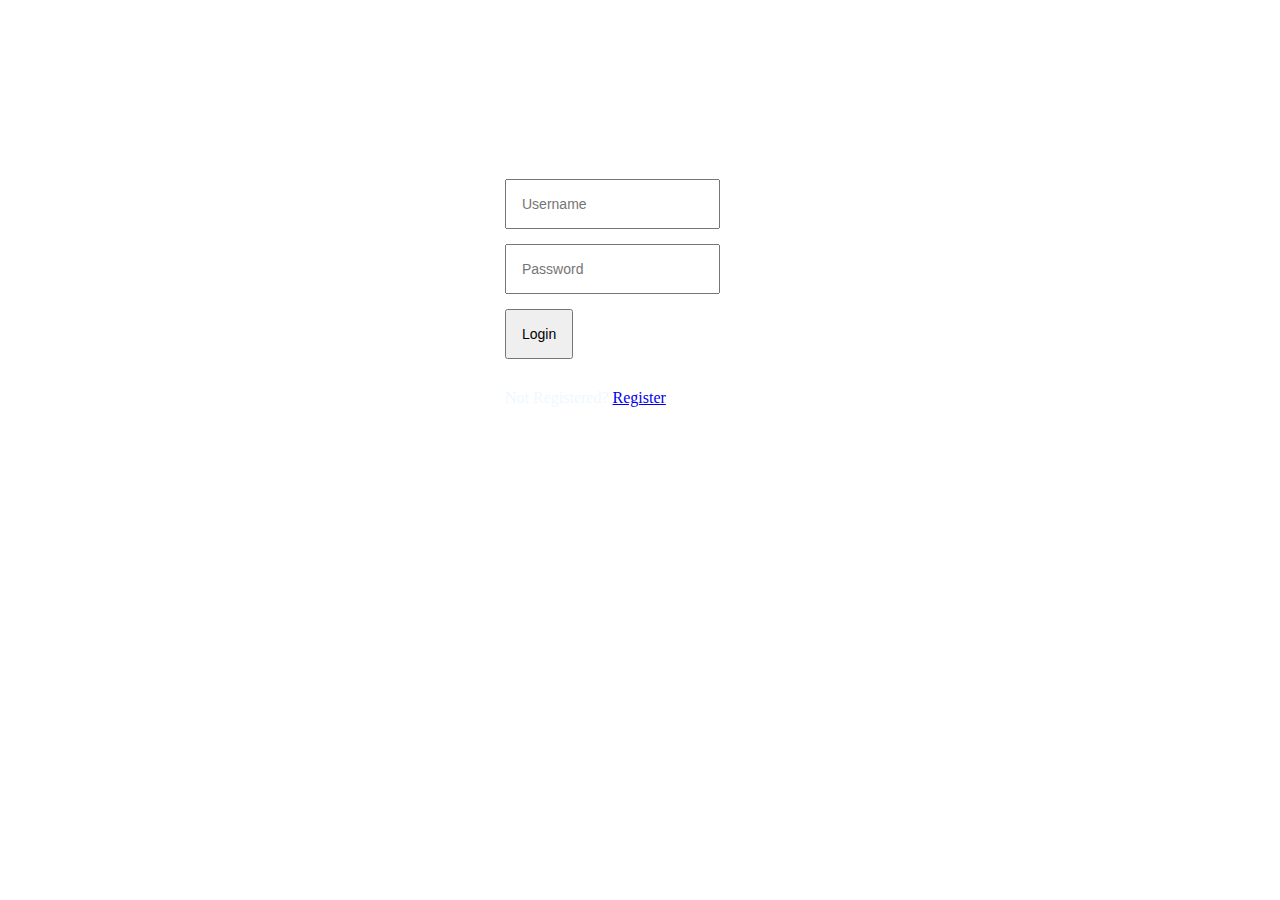
<file: Index.html>
<!DOCTYPE html>
<html>
<head>
  <link rel="stylesheet" href="loginworks.css"
</head>
<body>
  <div class="login-page">
    <div class="form">
      <form class="register-form">
        <input type="text" placeholder="Username"/>
            <input type="text" placeholder="Password"/>
                <input type="text" placeholder="Email Id"/>
                <button>Create</button>
                <p class="message">Already Registered? <a href="#"> Login</a></p>
              </form>
<form class="login-form">
  <input type="text" placeholder="Username"/>
    <input type="password" placeholder="Password"/>
  
    <form> <input type="button" value="Login" onclick="window.location.href='Home.html'" />
</form>
    <p class="message"> Not Registered? <a href="#">Register</a></p>
            </form>
            </div>
          </div>
  <script src='https://code.jquery.com/jquery-3.3.1.min.js'>
  </script>

  <script>
  $('.message a').click(function() {
  $('form').animate({height: "toggle", opacity: "toggle"}, "slow");
});
</script>
  </body>

</html>
</file>
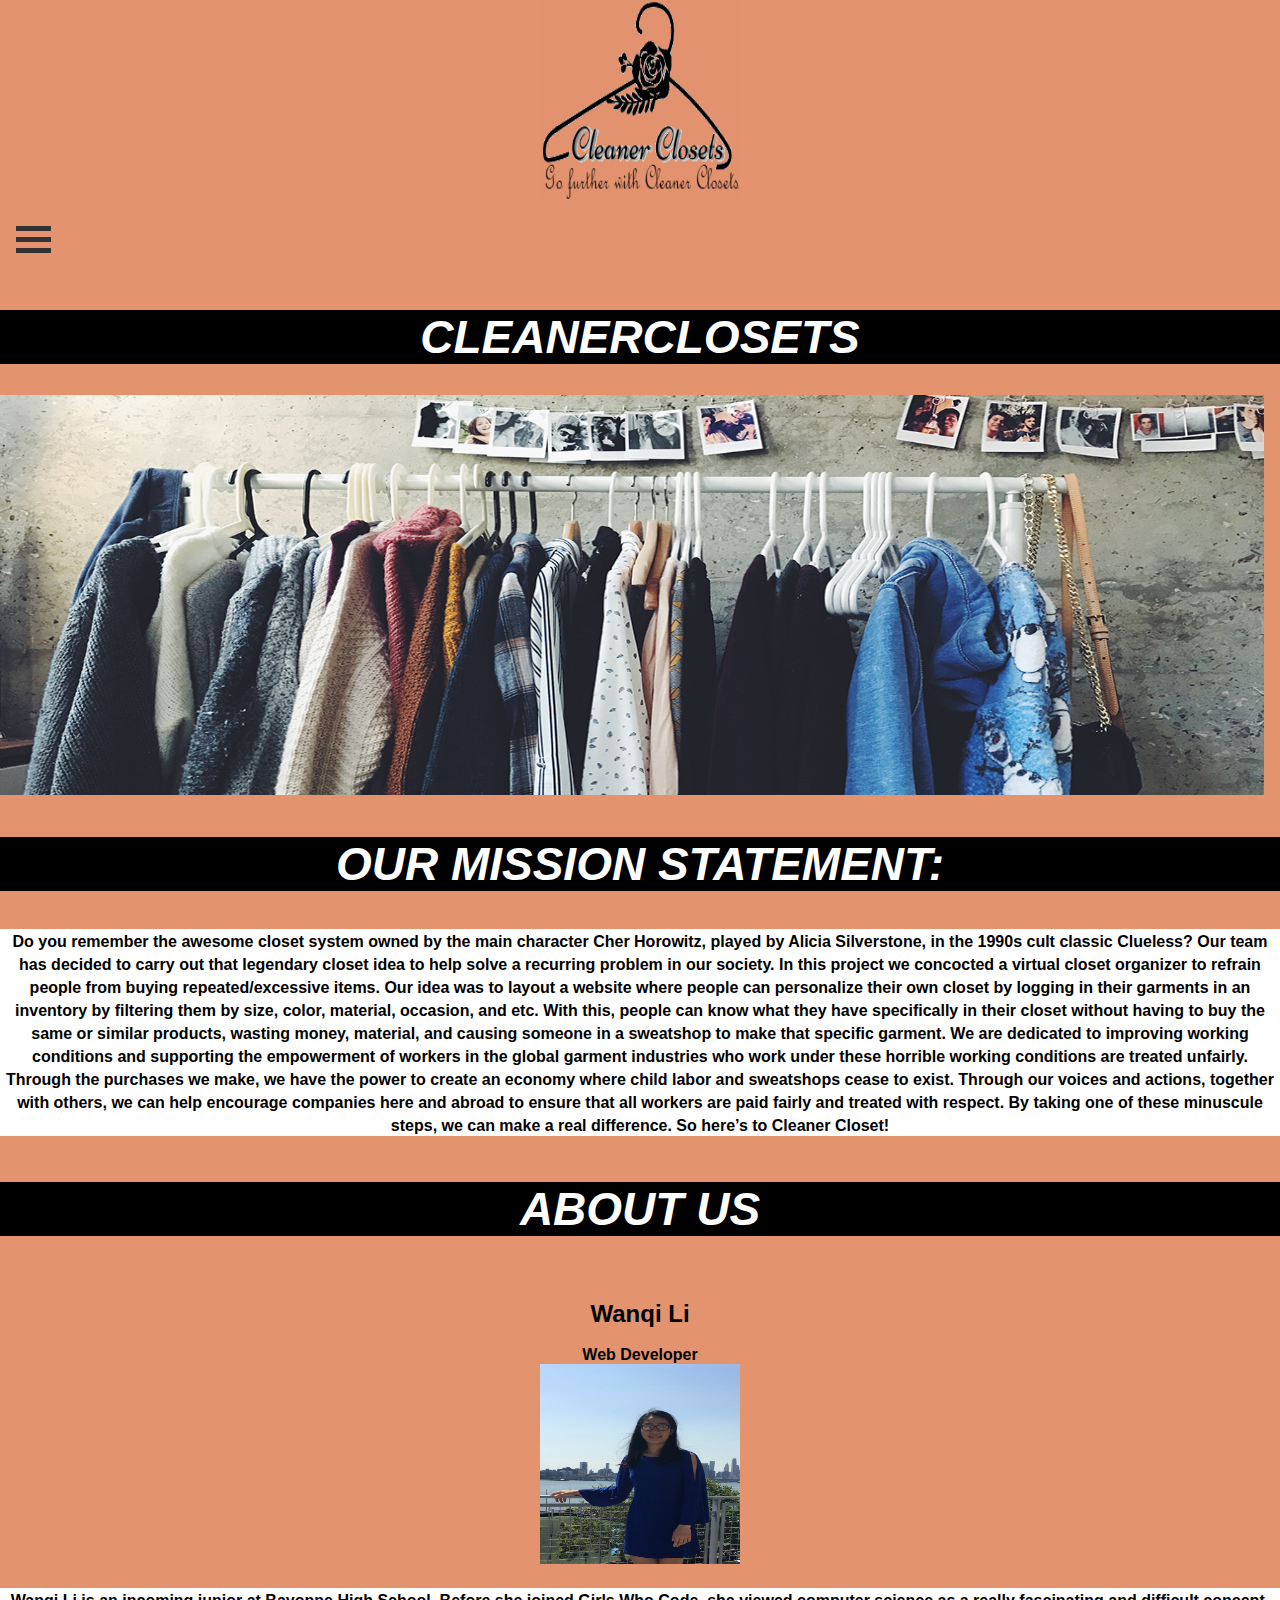
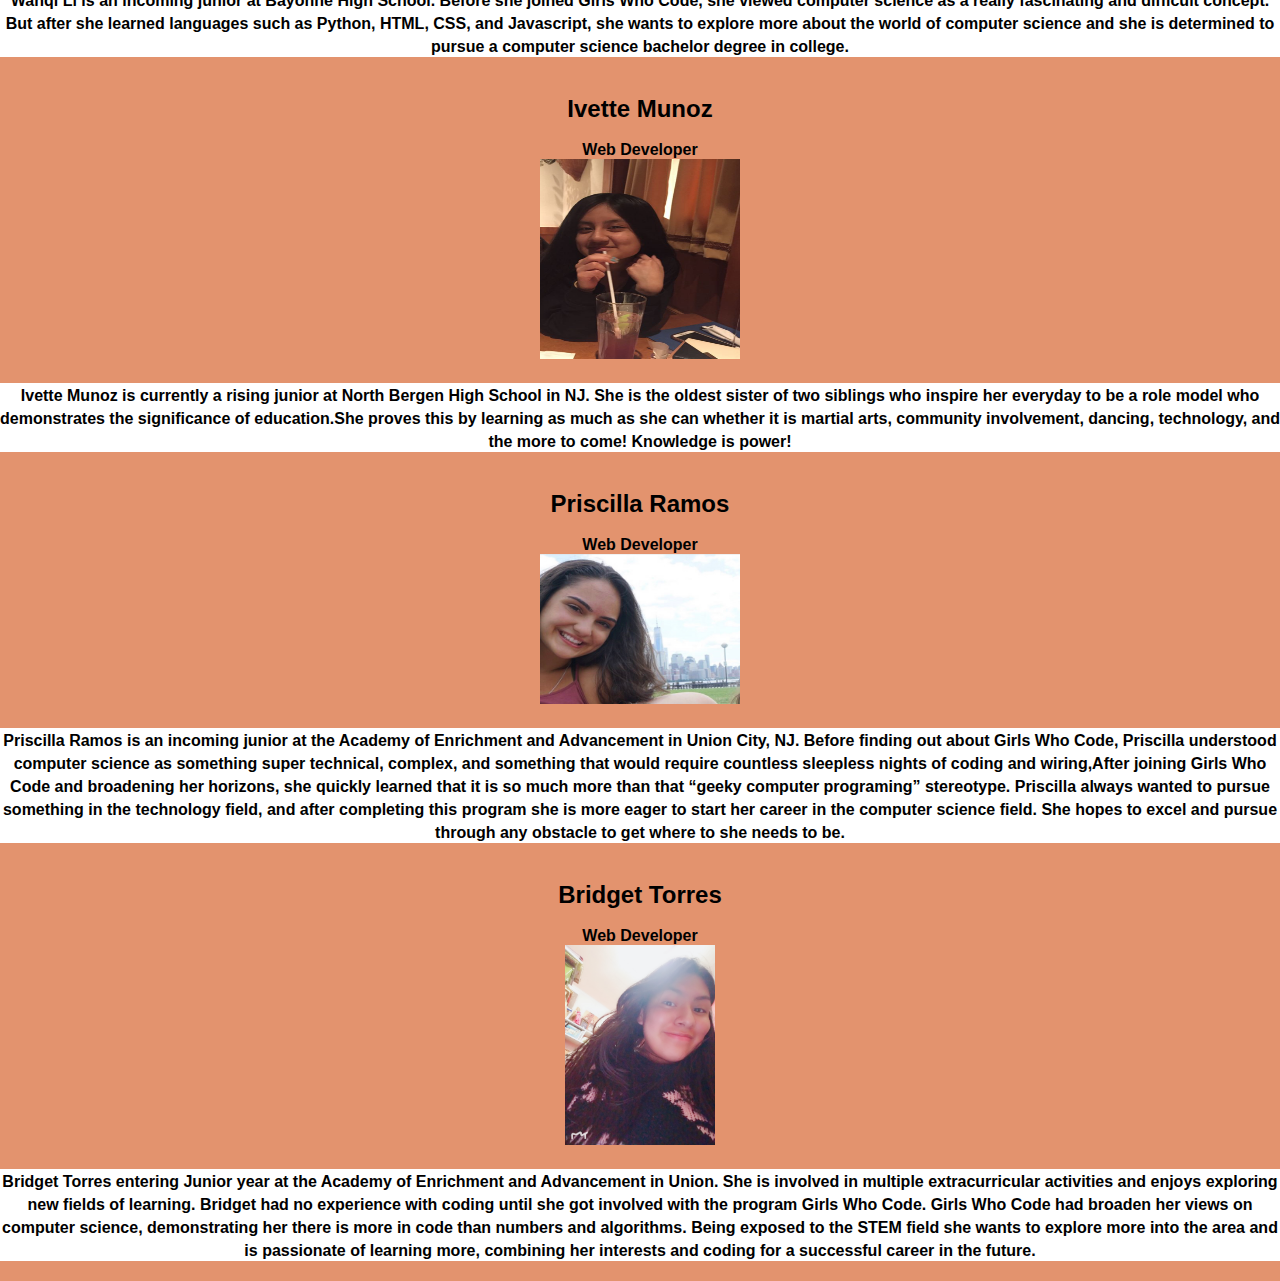
<file: Home.html>
<!DOCTYPE html>
<html>
<head>
        <center> <img src="logofixed.png" height="200"width="200"> </center>
       
  
       <div class="container" onclick="myFunction(this),sidebar()">
     <div class="bar1"></div>
      <div class="bar2"></div>
      <div class="bar3"></div>
    </div>
 
  <h1> <font color= "white">CleanerClosets</font> </h1>

  <body bgcolor = "#e3936e">
   <link rel="stylesheet" href="dessign.css">
   <meta name="viewport" content="width=device-width, initial-scale=1">
    <link rel="stylesheet" href="SideBarstyle.css"></link>
    <link rel="stylesheet" href="https://cdnjs.cloudflare.com/ajax/libs/font-awesome/4.7.0/css/font-awesome.min.css"></link>

</head>

<body>
  <header class="w3-display-container w3-content w3-wide" style="max-width:1500px;" id="home">
    <img class="w3-image" src="clothing.jpg" alt="Architecture" width="1264" height="400">
    <div class="w3-display-middle w3-margin-top w3-center">
    </div>
  </header>
</body>

<meta name="viewport" content="width=device-width, initial-scale=1">
<style>
s
/* Full-width input fields */

/* Set a style for all buttons */

</style>
</head>
<head>
  <link rel="stylesheet" href="http://cdn.leafletjs.com/leaflet-0.7.3/leaflet.css" />
  <script src="http://cdn.leafletjs.com/leaflet-0.7.3/leaflet.js"></script>
  <link rel= "stylesheet" href=leaflet.css>
  <meta name="viewport" content="width=device-width, initial-scale=1">
    <link rel="stylesheet" href="SideBarstyle.css"></link>
    <link rel="stylesheet" href="https://cdnjs.cloudflare.com/ajax/libs/font-awesome/4.7.0/css/font-awesome.min.css"></link>

</head>
<style>
#map {
    width: 640px;
    height:500px;
}
</style>
<body bgcolor="e8e0cd">

  <div id="icon-bar">
      <a class="active" href="textColumns.html"><img type="image/svg+xml"
      <?xml version="1.0" encoding="UTF-8"?>
      <!DOCTYPE svg PUBLIC "-//W3C//DTD SVG 1.1//EN" "http://www.w3.org/Graphics/SVG/1.1/DTD/svg11.dtd">
      <svg version="1.1" id="Layer_1" xmlns="http://www.w3.org/2000/svg" xmlns:xlink="http://www.w3.org/1999/xlink" x="0px" y="0px" viewBox="-40.5 73.5 41 41" style="enable-background:new -40.5 73.5 41 41;" xml:space="preserve">
      <path class="st0" d="M0,97.7c-0.2-0.5-0.5-0.9-0.8-1.3c-2.2-2.9-7.5-6.2-9.6-7.1c-0.9-0.4-1.8-0.7-2.7-1.2c-1.1-0.7-1.9-1.8-3-2.5  c-0.8-0.5-1.7-0.8-2.7-0.9c-0.2,0-0.3-0.1-0.3-0.3v-2.2c0-0.2,0.1-0.3,0.3-0.4c2-0.6,3.3-2.5,2.9-4.7c-0.3-1.6-1.6-3-3.2-3.3  c-2.7-0.6-5,1.5-5,4.1c0,0.5,0.4,0.9,0.9,0.9c0.5,0,0.9-0.4,0.9-0.9c0-0.8,0.3-1.6,0.9-2c2.4-1.5,4.9,1.1,3.5,3.5  c-0.4,0.6-1.2,0.9-2,0.9c-0.5,0-0.9,0.4-0.9,0.9v3.3c0,0.2-0.1,0.3-0.3,0.3c-1.1,0.1-2,0.4-2.8,0.9c-1.1,0.7-1.9,1.8-3,2.5  c-0.8,0.5-1.8,0.9-2.7,1.2c-2,0.9-7.3,4.2-9.5,7.1c-0.4,0.4-0.6,0.9-0.8,1.3c-1.9,3.7,2.5,5,3.3,4.3c0.6-0.5,1.1-1.2,1.4-2  c0.1-0.1,0.1-0.1,0.2-0.1h4.9c0.2,0,0.4,0.2,0.4,0.4v10.7c0,0.1,0.1,0.3,0.1,0.4c1.4,1.9,4.5,3,9.7,3c4.6,0,8.4-2.3,9.5-3  c0.2-0.1,0.3-0.3,0.3-0.5v-10.7c0-0.2,0.2-0.4,0.4-0.4h4.9c0.1,0,0.2,0.1,0.3,0.2c0.4,0.8,0.7,1.5,1.3,1.9  C-2.4,102.7,1.9,101.4,0,97.7z M-6,98.2h-3.8c-0.2,0-0.4-0.2-0.4-0.4v-1.9c0-0.2-0.2-0.4-0.4-0.4h-18.7c-0.2,0-0.4,0.2-0.4,0.4v1.9  c0,0.2-0.2,0.4-0.4,0.4h-4c-0.1,0-0.2-0.1-0.2-0.2c0.6-1,1.1-2.1,1.8-2.9c2.2-2.9,5.5-4.8,9.1-5.3c1-0.1,5.2-0.1,5.9-0.1  c3.9,0.2,7.8,2.2,10.1,5.4c0.6,0.9,1.2,1.8,1.7,2.8C-5.6,97.9-5.8,98.2-6,98.2z/>
      </svg>
  "><br>Closet</a>
    <a href="Home.html"><i class="fa fa-home"></i><br>Home</a>
    <a href="mapapi.html"><i class="fa fa-globe"></i><br>Donate</a>
    <a href="notification.html"><i class="fa fa-envelope"></i><br>Notification</a>
    </div>

<body>

<div id="id01" class="modal">

  <form class="modal-content animate" action="/action_page.php">
    <div class="imgcontainer">
      <span onclick="document.getElementById('id01').style.display='none'" class="close" title="Close Modal">&times;</span>
    </div>

    <div class="container">
      <label for="uname"><b>Username</b></label>
      <input type="text" placeholder="Enter Username" name="uname" required>

      <label for="psw"><b>Password</b></label>
      <input type="password" placeholder="Enter Password" name="psw" required>

      <button type="submit">Login</button>
      <label>
        <input type="checkbox" checked="checked" name="remember"> Remember me
      </label>
    </div>

    <div class="container" style="background-color:#f1f1f1">
      <button type="button" onclick="document.getElementById('id01').style.display='none'" class="cancelbtn">Cancel</button>
    </div>
  </form>
</div>
<body>
  <h2>Our Mission Statement:</h2>
    <p>  <font size = "3"> Do you remember the awesome closet system owned by the main character Cher Horowitz,
      played by Alicia Silverstone, in the 1990s cult classic Clueless? Our team
      has decided to carry out that legendary closet idea to help solve a recurring
      problem in our society.  In this project we concocted a virtual closet organizer
      to refrain people from buying repeated/excessive items. Our idea was to  layout
      a website where people can personalize their own closet by logging in their garments in an inventory by filtering them by size, color, material, occasion, and etc. With this, people can know what they have specifically in their closet without having to buy the same or similar products, wasting money, material, and causing someone in a sweatshop to make that specific garment. We are  dedicated to improving working conditions and supporting the empowerment of workers in the global garment industries who work under these horrible working conditions are treated unfairly.
      Through the purchases we make, we have the power to create an economy where child labor
      and sweatshops cease to exist.  Through our voices and actions, together with others,
      we can help encourage companies here and abroad to ensure that all workers are
      paid fairly and treated with respect. By taking one of these minuscule steps,
            we can make a real difference. So here’s to Cleaner Closet!</font></p>
</body>
<body>
        <center> <h3> About Us </h3> </center>
        
        <center> <br><b> <font size = "5">Wanqi Li</font> </b> </br> </center>
                <center> <br><b> Web Developer</b> </br> </center>
         <center> <img src="wanqi pic.jpeg" height="200"width="200"> </center>
<p> <font size = "3"> Wanqi Li is an incoming junior at Bayonne High School. Before she joined Girls
Who Code, she viewed computer science as a really fascinating and difficult
concept. But after she learned languages such as Python, HTML, CSS, and
Javascript, she wants to explore more about the world of computer science and
she is determined to pursue a computer science bachelor degree in college. </font></p>    
     
              <center> <br> <b> <font size = "5"> Ivette Munoz </font> </b> </br> </center>
       <center> <br> <b>  Web Developer</b> </br> </center>
         <center> <img src="ivypic.png" height="200"width="200"> </center>
<p> <font size = "3"> Ivette Munoz is currently a rising junior at North Bergen High School in NJ. She is the oldest sister of two siblings who inspire her everyday to be a role model who demonstrates the significance of education.She proves this by learning as much as she can whether it is martial arts, community involvement, dancing, technology, and the more to come! Knowledge is power! </font> </p>
        
        <center> <br> <b> <font size = "5"> Priscilla Ramos</font></b></br> </center>
             <center> <br> <b>  Web Developer</b></br> </center>        
 <center> <img src="priscilla pic.jpg" height="150"width="200"> </center>
<p>  <font size = "3"> Priscilla Ramos is an incoming junior at the Academy of Enrichment and Advancement
in Union City, NJ. Before finding out about Girls Who Code, Priscilla understood
computer science as something super technical, complex, and something that would require
countless sleepless nights of coding and wiring,After joining Girls Who Code and broadening her horizons,
she quickly learned that it is so much more than that “geeky computer programing” stereotype.
Priscilla always wanted to pursue something in the technology field, and after
completing this program she is more eager to start her career in the computer science field.
        She hopes to excel and pursue through any obstacle to get where to she needs to be. </font> </p>

          <center> <br> <b> <font size = "5"> Bridget Torres </font> </b> </br> </center>
           <center> <br> <b> Web Developer </b> </br> </center>
 <center> <img src="bridget pic.jpg" height=200"width="200"> </center>
<p>  <font size = "3"> Bridget Torres entering Junior year at the Academy of Enrichment and Advancement
in Union. She is involved in multiple extracurricular activities and enjoys
exploring new fields of learning. Bridget had no experience with coding until
she got involved with the program Girls Who Code. Girls Who Code had broaden her
views on computer science, demonstrating her there is more in code than numbers and algorithms.
Being exposed to the STEM field she wants to explore more into the area and is
passionate of learning more, combining her interests and coding for a successful
        career in the future. </font> </p>
     <p> 
        </body>
<script>
// Get the modal
var modal = document.getElementById('id01');
// When the user clicks anywhere outside of the modal, close it
window.onclick = function(event) {
    if (event.target == modal) {
        modal.style.display = "none";
    }
}
</script>
<script src="sidebar.js"></script>
</file>
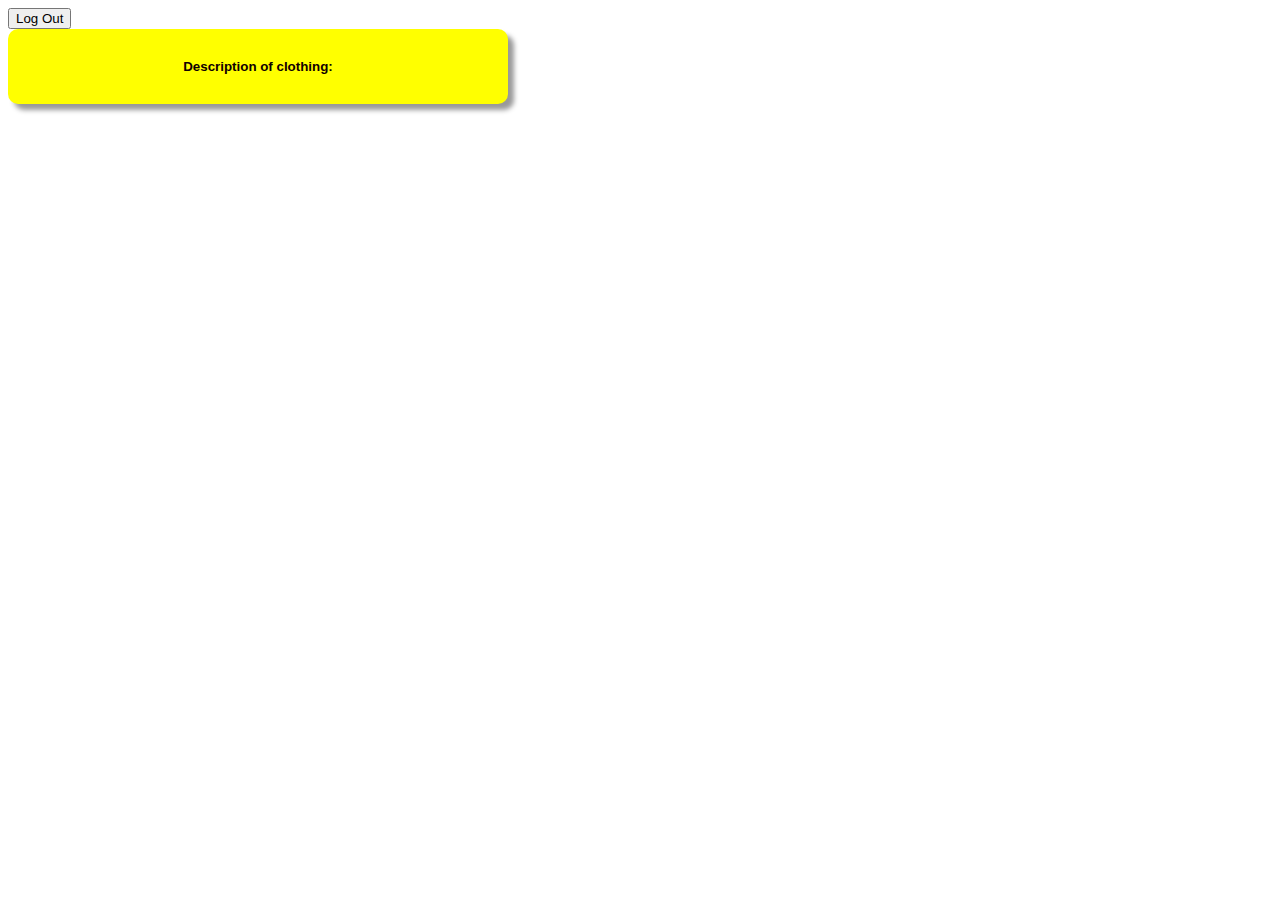
<file: logout.html>
<!DOCTYPE html>
<html>
<head>
<body>
  </body>
<form>
<input class="MyButton" type="button" value="Log Out" onclick="window.location.href='file:///C:/Users/Girls%20Who%20Code/Documents/web%20development/2weekendproject/SIGN%20IN%20PAGE.html'" />
</form>
<button style="width: 500px; padding: 30px; cursor: pointer; box-shadow: 6px 6px 5px; #999; -webkit-box-shadow: 6px 6px 5px #999; -moz-box-shadow: 6px 6px 5px #999; font-weight: bold; background: #ffff00; color: #100; border-radius: 10px; border: 1px;"
<button class="btn success">Description of clothing:</button>

</html>
</file>
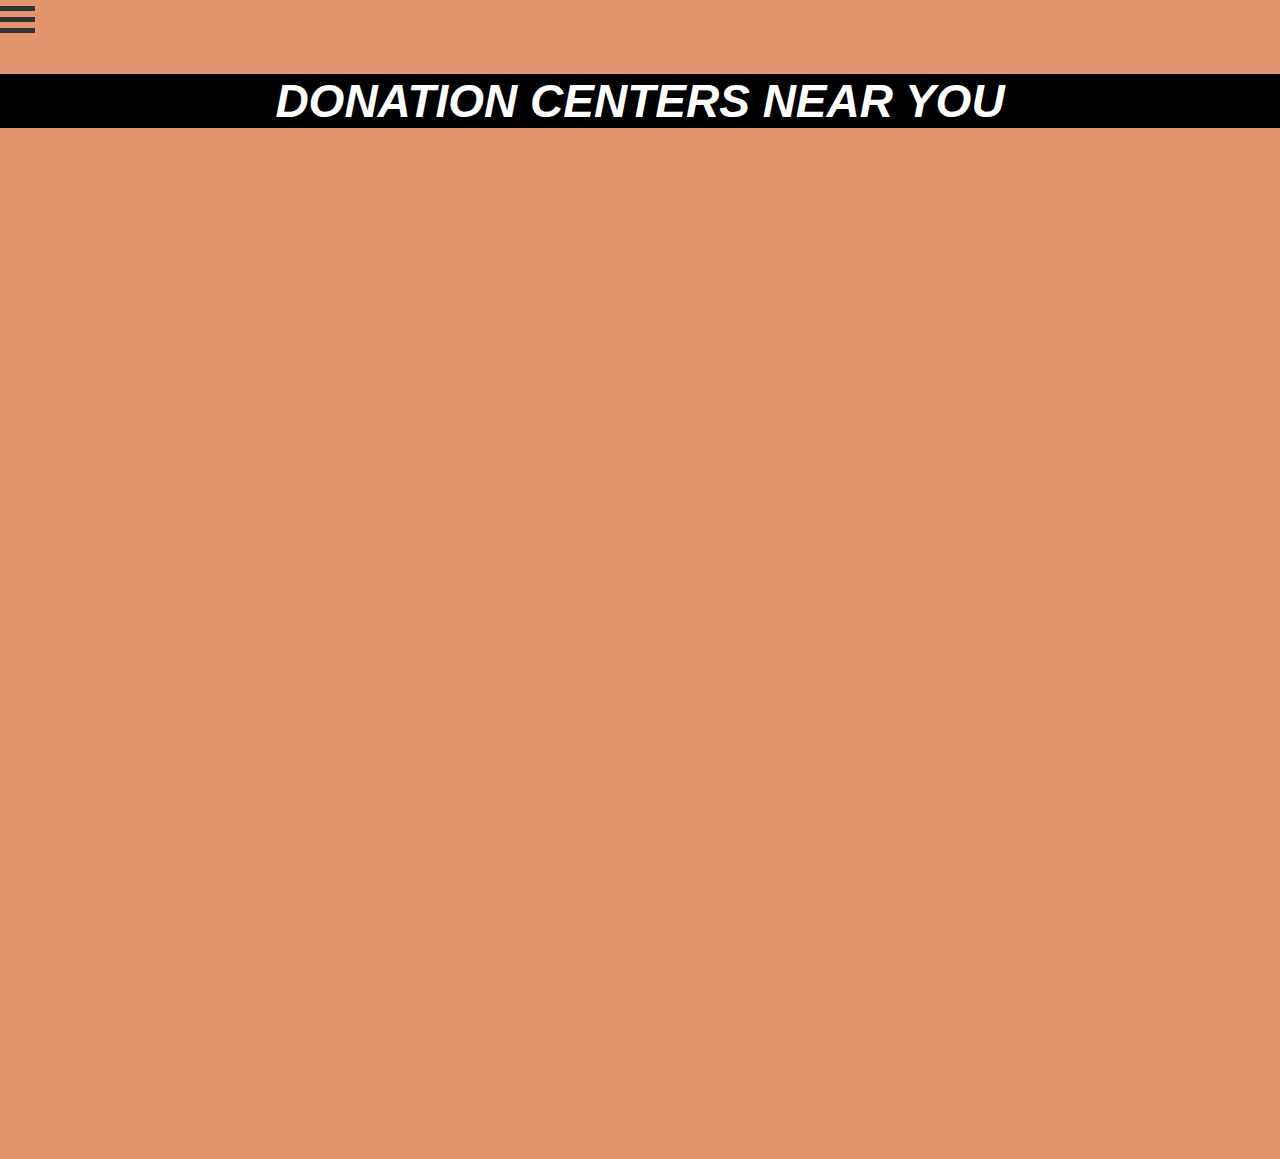
<file: mapapi.html>
<!DOCTYPE html>
<html>
      <div class="container" onclick="myFunction(this),sidebar()">
      <div class="bar1"></div>
      <div class="bar2"></div>
      <div class="bar3"></div>
    </div>
<h1> Donation Centers near you </h1>
<head>
  <link rel="stylesheet" href="http://cdn.leafletjs.com/leaflet-0.7.3/leaflet.css" />
  <script src="http://cdn.leafletjs.com/leaflet-0.7.3/leaflet.js"></script>
  <link rel= "stylesheet" href=leaflet.css>
  <link rel="stylesheet" href="mapapio.css"></link>
  <meta name="viewport" content="width=device-width, initial-scale=1">
    <link rel="stylesheet" href="SideBarstyle.css"></link>
    <link rel="stylesheet" href="https://cdnjs.cloudflare.com/ajax/libs/font-awesome/4.7.0/css/font-awesome.min.css"></link>

</head>
<style>

#map {
    width: 640px;
    height:500px;
}
</style>
<body bgcolor="#e3936e">

  <div id="icon-bar">
      <a class="active" href="textColumns.html"><img type="image/svg+xml"
      <?xml version="1.0" encoding="UTF-8"?>
      <!DOCTYPE svg PUBLIC "-//W3C//DTD SVG 1.1//EN" "http://www.w3.org/Graphics/SVG/1.1/DTD/svg11.dtd">
      <svg version="1.1" id="Layer_1" xmlns="http://www.w3.org/2000/svg" xmlns:xlink="http://www.w3.org/1999/xlink" x="0px" y="0px" viewBox="-40.5 73.5 41 41" style="enable-background:new -40.5 73.5 41 41;" xml:space="preserve">
      <path class="st0" d="M0,97.7c-0.2-0.5-0.5-0.9-0.8-1.3c-2.2-2.9-7.5-6.2-9.6-7.1c-0.9-0.4-1.8-0.7-2.7-1.2c-1.1-0.7-1.9-1.8-3-2.5  c-0.8-0.5-1.7-0.8-2.7-0.9c-0.2,0-0.3-0.1-0.3-0.3v-2.2c0-0.2,0.1-0.3,0.3-0.4c2-0.6,3.3-2.5,2.9-4.7c-0.3-1.6-1.6-3-3.2-3.3  c-2.7-0.6-5,1.5-5,4.1c0,0.5,0.4,0.9,0.9,0.9c0.5,0,0.9-0.4,0.9-0.9c0-0.8,0.3-1.6,0.9-2c2.4-1.5,4.9,1.1,3.5,3.5  c-0.4,0.6-1.2,0.9-2,0.9c-0.5,0-0.9,0.4-0.9,0.9v3.3c0,0.2-0.1,0.3-0.3,0.3c-1.1,0.1-2,0.4-2.8,0.9c-1.1,0.7-1.9,1.8-3,2.5  c-0.8,0.5-1.8,0.9-2.7,1.2c-2,0.9-7.3,4.2-9.5,7.1c-0.4,0.4-0.6,0.9-0.8,1.3c-1.9,3.7,2.5,5,3.3,4.3c0.6-0.5,1.1-1.2,1.4-2  c0.1-0.1,0.1-0.1,0.2-0.1h4.9c0.2,0,0.4,0.2,0.4,0.4v10.7c0,0.1,0.1,0.3,0.1,0.4c1.4,1.9,4.5,3,9.7,3c4.6,0,8.4-2.3,9.5-3  c0.2-0.1,0.3-0.3,0.3-0.5v-10.7c0-0.2,0.2-0.4,0.4-0.4h4.9c0.1,0,0.2,0.1,0.3,0.2c0.4,0.8,0.7,1.5,1.3,1.9  C-2.4,102.7,1.9,101.4,0,97.7z M-6,98.2h-3.8c-0.2,0-0.4-0.2-0.4-0.4v-1.9c0-0.2-0.2-0.4-0.4-0.4h-18.7c-0.2,0-0.4,0.2-0.4,0.4v1.9  c0,0.2-0.2,0.4-0.4,0.4h-4c-0.1,0-0.2-0.1-0.2-0.2c0.6-1,1.1-2.1,1.8-2.9c2.2-2.9,5.5-4.8,9.1-5.3c1-0.1,5.2-0.1,5.9-0.1  c3.9,0.2,7.8,2.2,10.1,5.4c0.6,0.9,1.2,1.8,1.7,2.8C-5.6,97.9-5.8,98.2-6,98.2z/>
      </svg>
  "><br>Closet</a>
    <a href="Home.html"><i class="fa fa-home"></i><br>Home</a>
    <a href="mapapi.html"><i class="fa fa-globe"></i><br>Donate</a>
    <a href="notification.html"><i class="fa fa-envelope"></i><br>Notification</a>
    </div>

<!-- map -->
    <center><div id="map"></div></center>
    <div id="map"></div>
        
</body>

<script>

    var map = L.map('map',{scrollWheelZoom:false}).setView([40.4329, 360-74], 9);

    L.tileLayer('http://{s}.tile.osm.org/{z}/{x}/{y}.png', {
    attribution: '&copy; <a href="http://osm.org/copyright">OpenStreetMap</a> contributors'
    }).addTo(map);

    var firefoxIcon = L.icon({
        iconUrl: 'https://cdn0.iconfinder.com/data/icons/small-n-flat/24/678111-map-marker-512.png',
        iconSize: [50, 50], // size of the icon
        });

    //]var marker = L.marker([40.0583, 360-74.4057], {icon: firefoxIcon}).bindPopup('sqnks').addTo(map);
    var locations=[["GreenDrop Donation", 40.3213,360-74.2150],["The Salvation Army  Store & Donation Center", 40.4756,360-74.0035],
    ["The Salvation Army Family Store & Donation Center", 40.4530,360-74.0237],["Planet Aid - New Jersey and New York", 40.5203,360-74.1700],
    ["GreenDrop Donation",40.5380,360-74.3636],["The Salvation Army Family Store & Donation Center NORTH BERGEN",40.7993,360-74.0089],
    ["The Salvation Army Family Store & Donation Center KENNEDY",40.4530,360-74.0237],["Planet Aid - New Jersey and New York",40.8679,360-74.2840]["GreenDrop - Cherry Hill, NJ",39.9529,360-75.0259]]
    for (var i=0;i<locations.length;i++){
    var marker =  L.marker([locations[i][1],locations[i][2]], {icon: firefoxIcon}).bindPopup(locations[i][0]).addTo(map);
   }

</script>
<script src="leaflet.js"> </script>
<script src="sidebar.js"> </script>
</body>
</html>
</file>
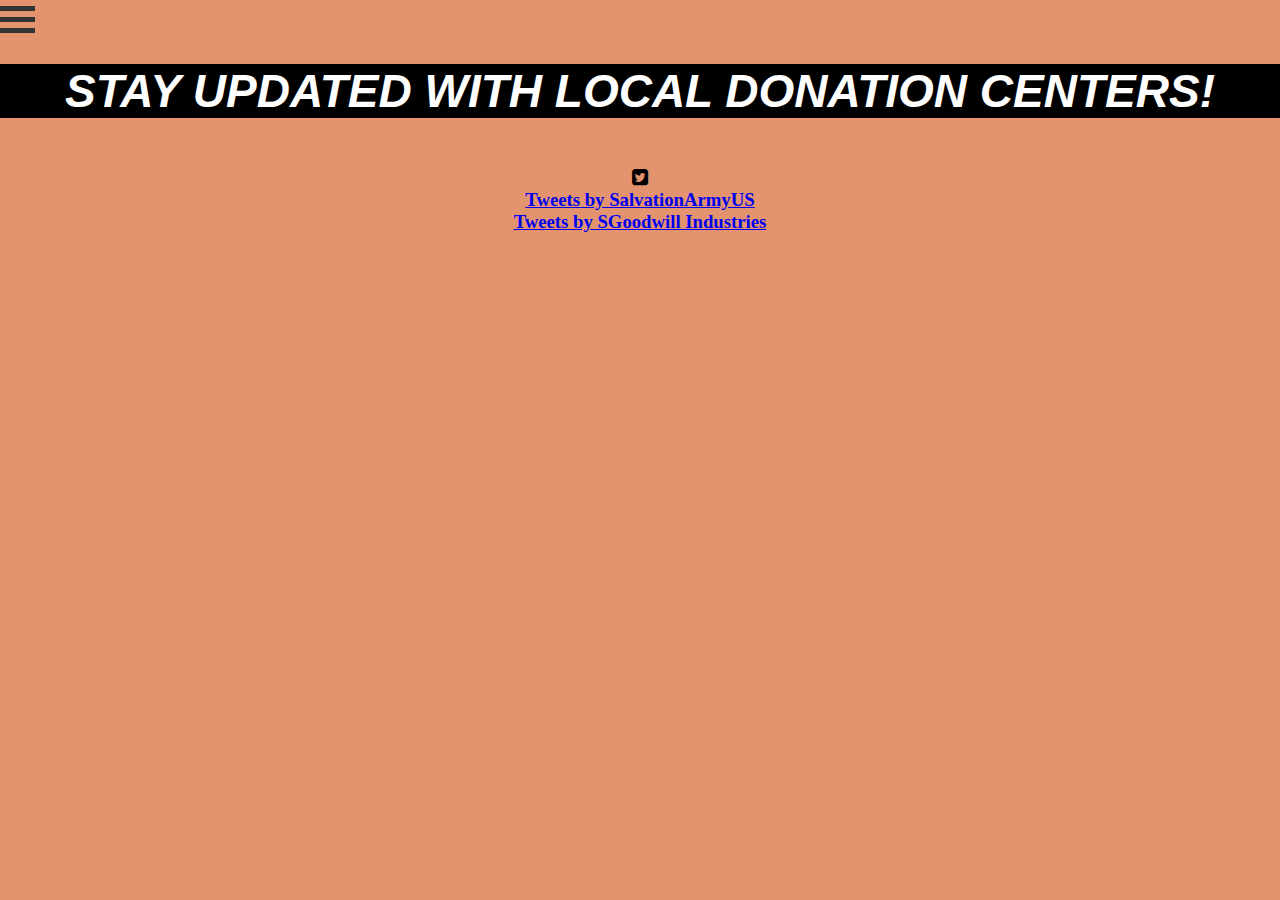
<file: notification.html>
<!DOCTYPE html>
<html>
  <head>
     <div class="container1" onclick="myFunction(this),sidebar()">
      <div class="bar1"></div>
      <div class="bar2"></div>
      <div class="bar3"></div>
    </div>
    <h1> Stay updated with Local donation centers! </h1>
   
  <meta name="viewport" content="width=device-width, initial-scale=1">
    <link rel="stylesheet" href="SideBarstyle.css"></link>
    <link rel="stylesheet" href="https://cdnjs.cloudflare.com/ajax/libs/font-awesome/4.7.0/css/font-awesome.min.css"></link>

  <link rel="stylesheet" href=tweets.css></link>
  <center>  <title>Tweets</title>
  </head>


    <body bgcolor="#e3936e">
        <div id="icon-bar">
      <a class="active" href="textColumns.html"><img type="image/svg+xml"
      <?xml version="1.0" encoding="UTF-8"?>
      <!DOCTYPE svg PUBLIC "-//W3C//DTD SVG 1.1//EN" "http://www.w3.org/Graphics/SVG/1.1/DTD/svg11.dtd">
      <svg version="1.1" id="Layer_1" xmlns="http://www.w3.org/2000/svg" xmlns:xlink="http://www.w3.org/1999/xlink" x="0px" y="0px" viewBox="-40.5 73.5 41 41" style="enable-background:new -40.5 73.5 41 41;" xml:space="preserve">
      <path class="st0" d="M0,97.7c-0.2-0.5-0.5-0.9-0.8-1.3c-2.2-2.9-7.5-6.2-9.6-7.1c-0.9-0.4-1.8-0.7-2.7-1.2c-1.1-0.7-1.9-1.8-3-2.5  c-0.8-0.5-1.7-0.8-2.7-0.9c-0.2,0-0.3-0.1-0.3-0.3v-2.2c0-0.2,0.1-0.3,0.3-0.4c2-0.6,3.3-2.5,2.9-4.7c-0.3-1.6-1.6-3-3.2-3.3  c-2.7-0.6-5,1.5-5,4.1c0,0.5,0.4,0.9,0.9,0.9c0.5,0,0.9-0.4,0.9-0.9c0-0.8,0.3-1.6,0.9-2c2.4-1.5,4.9,1.1,3.5,3.5  c-0.4,0.6-1.2,0.9-2,0.9c-0.5,0-0.9,0.4-0.9,0.9v3.3c0,0.2-0.1,0.3-0.3,0.3c-1.1,0.1-2,0.4-2.8,0.9c-1.1,0.7-1.9,1.8-3,2.5  c-0.8,0.5-1.8,0.9-2.7,1.2c-2,0.9-7.3,4.2-9.5,7.1c-0.4,0.4-0.6,0.9-0.8,1.3c-1.9,3.7,2.5,5,3.3,4.3c0.6-0.5,1.1-1.2,1.4-2  c0.1-0.1,0.1-0.1,0.2-0.1h4.9c0.2,0,0.4,0.2,0.4,0.4v10.7c0,0.1,0.1,0.3,0.1,0.4c1.4,1.9,4.5,3,9.7,3c4.6,0,8.4-2.3,9.5-3  c0.2-0.1,0.3-0.3,0.3-0.5v-10.7c0-0.2,0.2-0.4,0.4-0.4h4.9c0.1,0,0.2,0.1,0.3,0.2c0.4,0.8,0.7,1.5,1.3,1.9  C-2.4,102.7,1.9,101.4,0,97.7z M-6,98.2h-3.8c-0.2,0-0.4-0.2-0.4-0.4v-1.9c0-0.2-0.2-0.4-0.4-0.4h-18.7c-0.2,0-0.4,0.2-0.4,0.4v1.9  c0,0.2-0.2,0.4-0.4,0.4h-4c-0.1,0-0.2-0.1-0.2-0.2c0.6-1,1.1-2.1,1.8-2.9c2.2-2.9,5.5-4.8,9.1-5.3c1-0.1,5.2-0.1,5.9-0.1  c3.9,0.2,7.8,2.2,10.1,5.4c0.6,0.9,1.2,1.8,1.7,2.8C-5.6,97.9-5.8,98.2-6,98.2z/>
      </svg>
  "><br>Closet</a>
    <a href="Home.html"><i class="fa fa-home"></i><br>Home</a>
    <a href="mapapi.html"><i class="fa fa-globe"></i><br>Donate</a>
    <a href="notification.html"><i class="fa fa-envelope"></i><br>Notification</a>
    </div>
      <div class="row">
      <div class="col-md-4"></div>
      <div class="container">
      <div class="col-md-4">
      <div class="panel panel-danger">
      <div class="panel-heading">
<h3 class="panel-title"><i class="fa fa-twitter-square" aria-hidden="true"></i>



<div class="twit_wrap">
      <a class="twitter-timeline"
      href="https://twitter.com/SalvationArmyUS?ref_src=twsrc%5Etfw"
      data-width="500"
      data-height="500"
      >
  Tweets by SalvationArmyUS</a>

</div>

<div class="twit_wrap">

      <a class="twitter-timeline"
      href="https://twitter.com/GoodwillIntl?ref_src=twsrc%5Egoogle%7Ctwcamp%5Eserp%7Ctwgr%5Eauthor"
      data-width="500"
      data-height="500">
  Tweets by SGoodwill Industries</a>
</div>

  <script async src="https://platform.twitter.com/widgets.js" charset="utf-8"></script>

    </div>
  </body>
</center>
<script src="notification.js"></script>
        <script src="sidebar.js"></script>
</html>
</file>
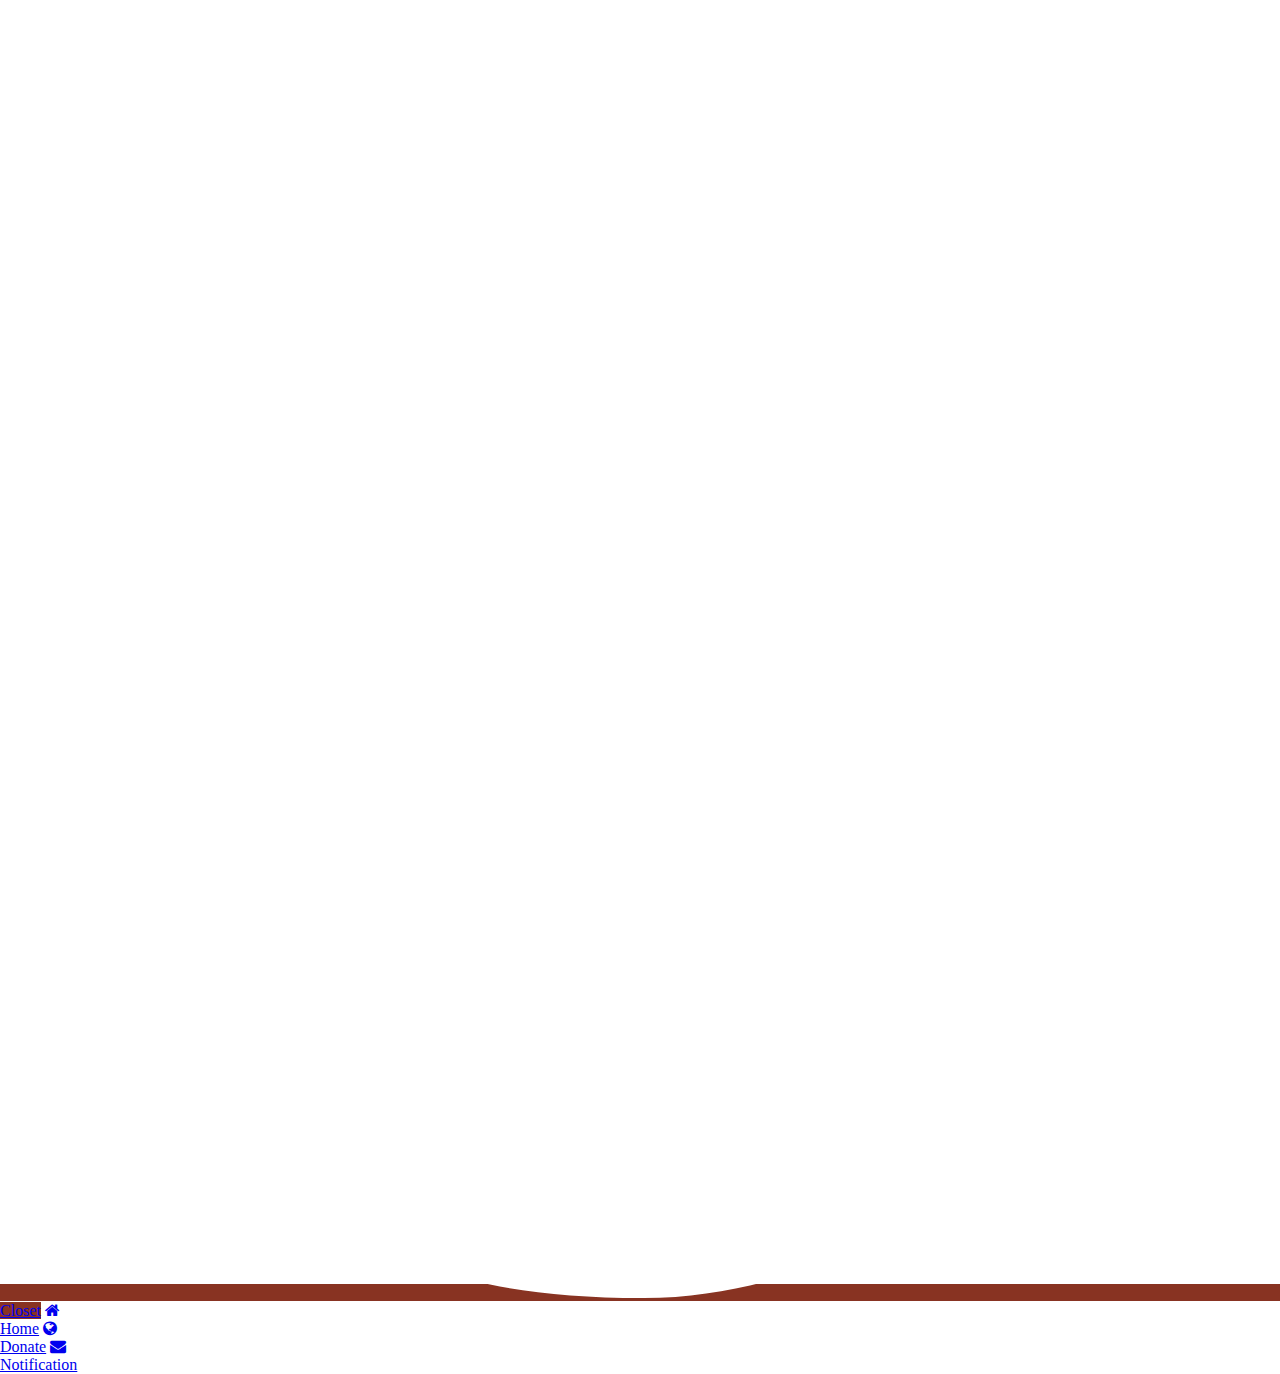
<file: sidebar.html>
<!DOCTYPE html>
<html>
  <head>
    <meta name="viewport" content="width=device-width, initial-scale=1">
    <link rel="stylesheet" href="SideBarstyle.css"></link>
    <link rel="stylesheet" href="https://cdnjs.cloudflare.com/ajax/libs/font-awesome/4.7.0/css/font-awesome.min.css"></link>
  </head>

  <body >
  <div class="icon-bar">
      <a class="active" href="textColumns.html"><img type="image/svg+xml"
      <?xml version="1.0" encoding="UTF-8"?>
      <!DOCTYPE svg PUBLIC "-//W3C//DTD SVG 1.1//EN" "http://www.w3.org/Graphics/SVG/1.1/DTD/svg11.dtd">
      <svg version="1.1" id="Layer_1" xmlns="http://www.w3.org/2000/svg" xmlns:xlink="http://www.w3.org/1999/xlink" x="0px" y="0px" viewBox="-40.5 73.5 41 41" style="enable-background:new -40.5 73.5 41 41;" xml:space="preserve">
      <path class="st0" d="M0,97.7c-0.2-0.5-0.5-0.9-0.8-1.3c-2.2-2.9-7.5-6.2-9.6-7.1c-0.9-0.4-1.8-0.7-2.7-1.2c-1.1-0.7-1.9-1.8-3-2.5  c-0.8-0.5-1.7-0.8-2.7-0.9c-0.2,0-0.3-0.1-0.3-0.3v-2.2c0-0.2,0.1-0.3,0.3-0.4c2-0.6,3.3-2.5,2.9-4.7c-0.3-1.6-1.6-3-3.2-3.3  c-2.7-0.6-5,1.5-5,4.1c0,0.5,0.4,0.9,0.9,0.9c0.5,0,0.9-0.4,0.9-0.9c0-0.8,0.3-1.6,0.9-2c2.4-1.5,4.9,1.1,3.5,3.5  c-0.4,0.6-1.2,0.9-2,0.9c-0.5,0-0.9,0.4-0.9,0.9v3.3c0,0.2-0.1,0.3-0.3,0.3c-1.1,0.1-2,0.4-2.8,0.9c-1.1,0.7-1.9,1.8-3,2.5  c-0.8,0.5-1.8,0.9-2.7,1.2c-2,0.9-7.3,4.2-9.5,7.1c-0.4,0.4-0.6,0.9-0.8,1.3c-1.9,3.7,2.5,5,3.3,4.3c0.6-0.5,1.1-1.2,1.4-2  c0.1-0.1,0.1-0.1,0.2-0.1h4.9c0.2,0,0.4,0.2,0.4,0.4v10.7c0,0.1,0.1,0.3,0.1,0.4c1.4,1.9,4.5,3,9.7,3c4.6,0,8.4-2.3,9.5-3  c0.2-0.1,0.3-0.3,0.3-0.5v-10.7c0-0.2,0.2-0.4,0.4-0.4h4.9c0.1,0,0.2,0.1,0.3,0.2c0.4,0.8,0.7,1.5,1.3,1.9  C-2.4,102.7,1.9,101.4,0,97.7z M-6,98.2h-3.8c-0.2,0-0.4-0.2-0.4-0.4v-1.9c0-0.2-0.2-0.4-0.4-0.4h-18.7c-0.2,0-0.4,0.2-0.4,0.4v1.9  c0,0.2-0.2,0.4-0.4,0.4h-4c-0.1,0-0.2-0.1-0.2-0.2c0.6-1,1.1-2.1,1.8-2.9c2.2-2.9,5.5-4.8,9.1-5.3c1-0.1,5.2-0.1,5.9-0.1  c3.9,0.2,7.8,2.2,10.1,5.4c0.6,0.9,1.2,1.8,1.7,2.8C-5.6,97.9-5.8,98.2-6,98.2z/>
      </svg>
  "><br>Closet</a>
    <a href="Index.html"><i class="fa fa-home"></i><br>Home</a>
    <a href="mapapi.html"><i class="fa fa-globe"></i><br>Donate</a>
    <a href="notification.html"><i class="fa fa-envelope"></i><br>Notification</a>
    </div>
<div class="main">
</div>
  </body>

  <script src="">
  </script>

<html>
</file>
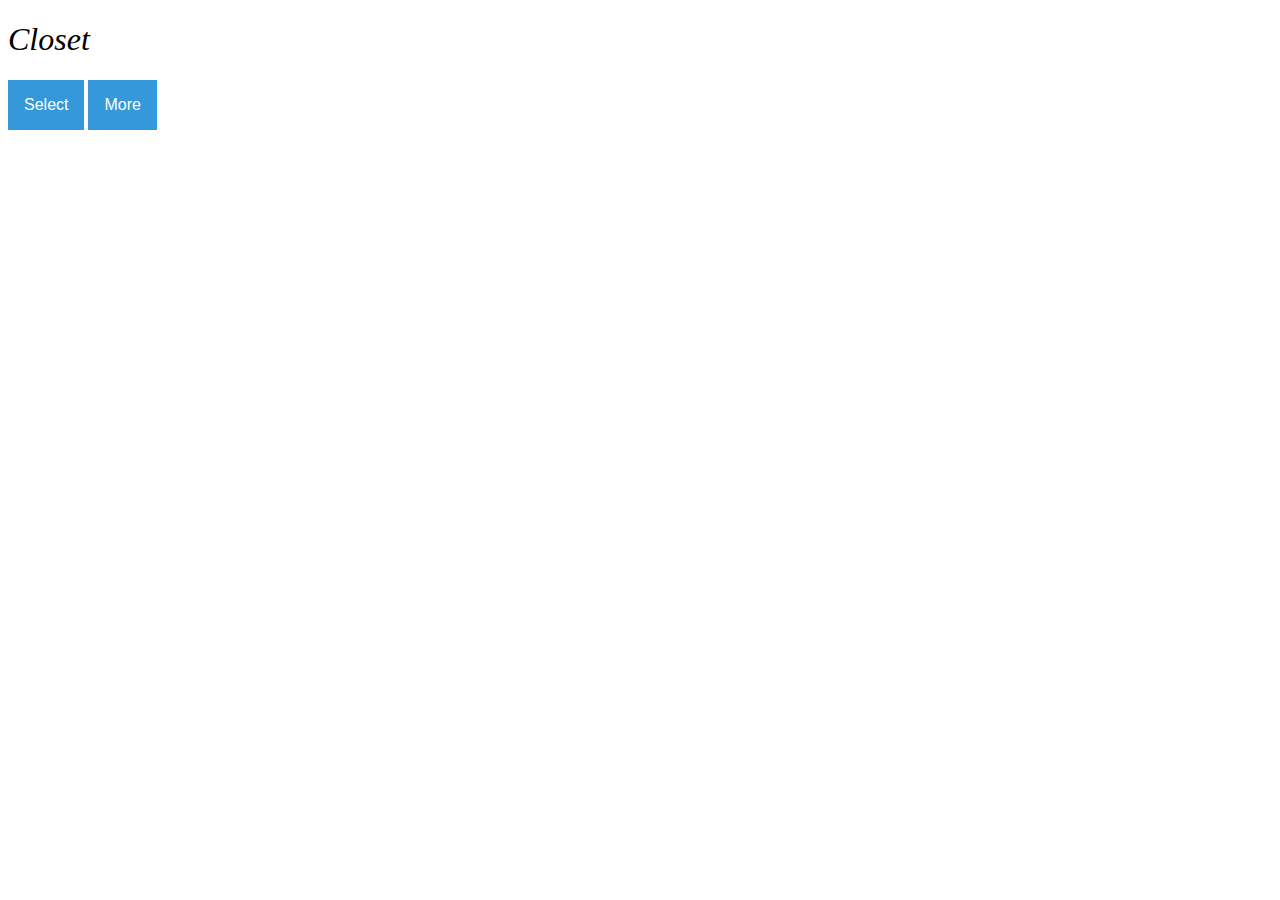
<file: smartcloset.html>
<!DOCTYPE html>
<html>
    <head>
      
      <link rel="stylesheet" href="otherpage.css">
      <title> Scloset Website</title>
    </head>
    <body>
<p id="demo"></p>

<h1> <strong> <em> Closet </em> </strong> </h1>

<div class="dropdown">
<button onclick="myFunction()" class="dropbtn">Select</button>
  <div id="myDropdown" class="dropdown-content">
    <a href="#shirts">Shirts</a>
    <a href="#shoes">Shoes</a>
    <a href="#dresses">Dresses</a>
    <a href="#pants">Pants</a>
    <a href="#shorts">Shorts</a>
    <a href="#skirts">Skirts</a>
  </div>
</div>

<div class="dropdown">
<button onclick="myFun()" class="dropbtn">More</button>
  <div id="myDropdown2" class="dropdown-content">
    <a href="#red">Red</a>
    <a href="#orange">Orange</a>
    <a href="#yellow">Yellow</a>
    <a href="#green">Green</a>
    <a href="#blue">Blue</a>
    <a href="#purple">Purple</a>
    <a href="#pink">Pink</a>
    <a href="#black">Black</a>
    <a href="#blue">Blue</a>
    <a href="#grey">Grey</a>
  </div>
</div>


<script src="smartcloset.js"></script>
</body>

</html>
</file>
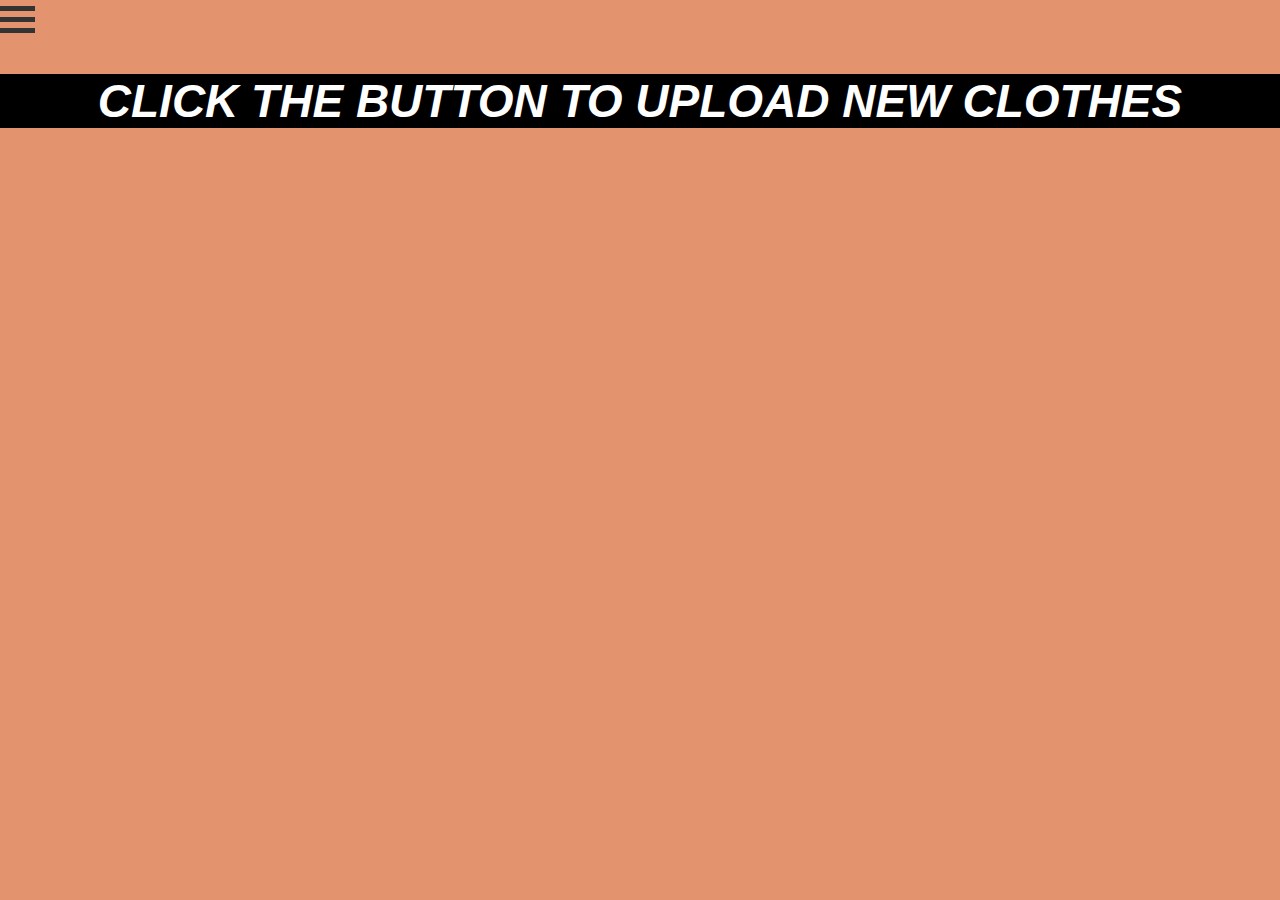
<file: textColumns.html>
<!DOCTYPE html>
<html>
    <head>
      <div class="container" onclick="myFunction(this),sidebar()">
      <div class="bar1"></div>
      <div class="bar2"></div>
      <div class="bar3"></div>
    </div>
    
      <link rel="stylesheet" href="clothingcloset.css">
      <title> Scloset Website</title>
      <meta name="viewport" content="width=device-width, initial-scale=1">
    <link rel="stylesheet" href="SideBarstyle.css"></link>
    <link rel="stylesheet" href="https://cdnjs.cloudflare.com/ajax/libs/font-awesome/4.7.0/css/font-awesome.min.css"></link>
    </head>

<body bgcolor = "#e3936e">  
    <h1>Click the button to upload new clothes</h1>
    <div id="icon-bar">
      <a class="active" href="textColumns.html"><img type="image/svg+xml"
      <?xml version="1.0" encoding="UTF-8"?>
      <!DOCTYPE svg PUBLIC "-//W3C//DTD SVG 1.1//EN" "http://www.w3.org/Graphics/SVG/1.1/DTD/svg11.dtd">
      <svg version="1.1" id="Layer_1" xmlns="http://www.w3.org/2000/svg" xmlns:xlink="http://www.w3.org/1999/xlink" x="0px" y="0px" viewBox="-40.5 73.5 41 41" style="enable-background:new -40.5 73.5 41 41;" xml:space="preserve">
      <path class="st0" d="M0,97.7c-0.2-0.5-0.5-0.9-0.8-1.3c-2.2-2.9-7.5-6.2-9.6-7.1c-0.9-0.4-1.8-0.7-2.7-1.2c-1.1-0.7-1.9-1.8-3-2.5  c-0.8-0.5-1.7-0.8-2.7-0.9c-0.2,0-0.3-0.1-0.3-0.3v-2.2c0-0.2,0.1-0.3,0.3-0.4c2-0.6,3.3-2.5,2.9-4.7c-0.3-1.6-1.6-3-3.2-3.3  c-2.7-0.6-5,1.5-5,4.1c0,0.5,0.4,0.9,0.9,0.9c0.5,0,0.9-0.4,0.9-0.9c0-0.8,0.3-1.6,0.9-2c2.4-1.5,4.9,1.1,3.5,3.5  c-0.4,0.6-1.2,0.9-2,0.9c-0.5,0-0.9,0.4-0.9,0.9v3.3c0,0.2-0.1,0.3-0.3,0.3c-1.1,0.1-2,0.4-2.8,0.9c-1.1,0.7-1.9,1.8-3,2.5  c-0.8,0.5-1.8,0.9-2.7,1.2c-2,0.9-7.3,4.2-9.5,7.1c-0.4,0.4-0.6,0.9-0.8,1.3c-1.9,3.7,2.5,5,3.3,4.3c0.6-0.5,1.1-1.2,1.4-2  c0.1-0.1,0.1-0.1,0.2-0.1h4.9c0.2,0,0.4,0.2,0.4,0.4v10.7c0,0.1,0.1,0.3,0.1,0.4c1.4,1.9,4.5,3,9.7,3c4.6,0,8.4-2.3,9.5-3  c0.2-0.1,0.3-0.3,0.3-0.5v-10.7c0-0.2,0.2-0.4,0.4-0.4h4.9c0.1,0,0.2,0.1,0.3,0.2c0.4,0.8,0.7,1.5,1.3,1.9  C-2.4,102.7,1.9,101.4,0,97.7z M-6,98.2h-3.8c-0.2,0-0.4-0.2-0.4-0.4v-1.9c0-0.2-0.2-0.4-0.4-0.4h-18.7c-0.2,0-0.4,0.2-0.4,0.4v1.9  c0,0.2-0.2,0.4-0.4,0.4h-4c-0.1,0-0.2-0.1-0.2-0.2c0.6-1,1.1-2.1,1.8-2.9c2.2-2.9,5.5-4.8,9.1-5.3c1-0.1,5.2-0.1,5.9-0.1  c3.9,0.2,7.8,2.2,10.1,5.4c0.6,0.9,1.2,1.8,1.7,2.8C-5.6,97.9-5.8,98.2-6,98.2z/>
      </svg>
  "><br>Closet</a>
    <a href="Home.html"><i class="fa fa-home"></i><br>Home</a>
    <a href="mapapi.html"><i class="fa fa-globe"></i><br>Donate</a>
    <a href="notification.html"><i class="fa fa-envelope"></i><br>Notification</a>
    </div>

<div id="main">
  <div id="container">
    <div id="display"></div>
    <div id="column1"></div>
    <div id="column2"></div>
    <div id="column3"></div>
  </div>
</div>
<center><input
 type="hidden"
 role="uploadcare-uploader"
 name="content"
 data-multiple="true"
       data-multiple-min="1" /></center>

</body>
<script>
  UPLOADCARE_PUBLIC_KEY = '1051eded9dea3c0b7cbb';
  UPLOADCARE_IMAGES_ONLY = true;
</script>

<script src="https://ucarecdn.com/libs/widget/3.6.0/uploadcare.full.min.js"></script>
<script src = "test.js"></script>
  <script src="sidebar.js"></script>

</html>
</file>
<file: loginworks.css>
body {
  background-image: url(https://cdn.dribbble.com/users/230875/screenshots/2125541/introanimation.gif);
  height:30vh;
  background-size: cover;
  background-position: center;
}

.login-page{
  width:360px;
  padding: 10% 0 0;
  margin: auto;}

.form{
  position: relative;
  z-index: 1;
  background: #ffffff
  max-width: 360px;
  margin: 0 auto 100px;
  padding: 45px;
  text-allign: center;
}

.form input{
  font-family: "Roboto", sans-serif;
  outline: 1;
  background: #f2f2f2
  width: 100%
  border: 0;
  margin: 0 0 15px;
  padding: 15px;
  box-sizing: border-box;
  font-size: 14px;
}

.form button {
  font-family: "Roboto", sans-seriff;
  text-transform: uppercase;
  outline: 0;
  background: #rgb(255, 243, 71);
  width: 100%
  border 0;
  padding: 15px;
  color: #yellow;
  font-size: 14px;
  cursor: pointer;
}

.form button:hover,.form button:active{
  background: #43A
}

.form .message{
  margin: 15px 0 0;
  color: aliceblue;
}

.form .register-form{
  display: none;
}
</file>
<file: dessign.css>
/* .sidenav {
    width: 110px;
    z-index: 1;
    left: 10px;
    background: #eee;
    overflow-x: hidden;
    padding: 8px 0;
}
.sidenav a {
    padding: 16px 8px 6px 16px;
    text-decoration: none;
    font-size: 16px;
    color: #2196F3;
    display: block;
}
.sidenav a:hover {
    color: #064579;
}*/
h1{
fontcolor: white;
text-align: center;
font-family: "Roboto", sans-serif;
font-style: oblique;
font-size: 46px;
display: block;
font-weight: lighter;
font-weight: bold;
text-transform: uppercase;
background-color: black;
display: block;
}

h2{
  color: white;
  text-align: center;
  font-family: "Roboto", sans-serif;
  font-style: oblique;
  font-size: 46px;
  display: block;
  font-weight: lighter;
  font-weight: bold;
  text-transform: uppercase;
  background-color: black;
  display: block;
}
h3{
  color: white;
  text-align: center;
  font-family: "Roboto", sans-serif;
  font-style: oblique;
  font-size: 46px;
  display: block;
  font-weight: lighter;
  font-weight: bold;
  text-transform: uppercase;
  background-color: black;
  display: block;
}
p{
  color: Black;
  font-size:16px;
  font-family: "Roboto", sans-serif;
  text-align: center;
  font-weight: bold;
  background-color: white;
  
}

 .main {
    margin-left: 140px;  Same width as the sidebar + left position in px
    font-size: 28px;   Increased text to enable scrolling
    padding: 0px 10px;
    font-size: 45px;
 }

@media screen and (max-height: 450px) {
    .sidenav {padding-top: 400px;}
    .sidenav a {font-size: 18px;}
}
body {margin:0}

.icon-bar {
    width: 90px;
    top: 31%;
    background-color: #832;
    position: fixed;
}
.icon-bar i {
  font-size: 20px;
}
.icon-bar a {
    display: block;
    text-align: center;
    padding: 6px;
    transition: all 0.3s ease;
    color: white;
    font-size: 16px;
}

.icon-bar a:hover {
    background-color: #000;
}

.active {
    background-color: #832
}
.st0{fill:white;}

button {
      border: none;
      text-align: right;
      font-style: oblique;
      background-color: inherit;
      font-size: 16px;
      cursor: pointer;
      display: inline-block;
      font-family: "Arial";
      font-weight: bold;
}


body{
  font-family: "Roboto", sans-serif;

}

style{
    font-family: "Roboto", sans-serif;
}


input[type=text], input[type=password] {
    width: 100%;
    padding: 12px 20px;
    margin: 8px 0;
    display: inline-block;
    border: 1px solid #ccc;
    box-sizing: border-box;
}
}
button:hover {
    opacity: 0.8;
}
/* Extra styles for the cancel button */
.cancelbtn {
    width: auto;
    padding: 10px 18px;
    background-color: #f44336;
}
/* Center the image and position the close button */
.imgcontainer {
    text-align: center;
    margin: 24px 0 12px 0;
    position: relative;
}
img.avatar {
    width: 40%;
    border-radius: 50%;
}
.container {
    padding: 16px;
}
span.psw {
    float: right;
    padding-top: 16px;
}
/* The Modal (background) */
.modal {
    display: none; /* Hidden by default */
    position: fixed; /* Stay in place */
    z-index: 1; /* Sit on top */
    left: 0;
    top: 0;
    width: 100%; /* Full width */
    height: 100%; /* Full height */
    overflow: auto; /* Enable scroll if needed */
    background-color: rgb(0,0,0); /* Fallback color */
    background-color: rgba(0,0,0,0.4); /* Black w/ opacity */
    padding-top: 60px;
}
/* Modal Content/Box */
.modal-content {
    background-color: #fefefe;
    margin: 5% auto 15% auto; /* 5% from the top, 15% from the bottom and centered */
    border: 1px solid #888;
    width: 80%; /* Could be more or less, depending on screen size */
}
/* The Close Button (x) */
.close {
    position: absolute;
    right: 25px;
    top: 0;
    color: #000;
    font-size: 35px;
    font-weight: bold;
}
.close:hover,
.close:focus {
    color: red;
    cursor: pointer;
}
/* Add Zoom Animation */
.animate {
    -webkit-animation: animatezoom 0.6s;
    animation: animatezoom 0.6s
}

@-webkit-keyframes animatezoom {
    from {-webkit-transform: scale(0)}
    to {-webkit-transform: scale(1)}
}
@keyframes animatezoom {
    from {transform: scale(0)}
    to {transform: scale(1)}
}
/* Change styles for span and cancel button on extra small screens */
@media screen and (max-width: 300px) {
    span.psw {
       display: block;
       float: none;
    }
    .cancelbtn {
       width: 100%;
    }
</file>
<file: SideBarstyle.css>
.main {
    margin-left: 140px;  Same width as the sidebar + left position in px
    font-size: 28px;   Increased text to enable scrolling
    padding: 0px 10px;
    font-size: 45px;
 }

@media screen and (max-height: 450px) {
    .sidenav {padding-top: 400px;}
    .sidenav a {font-size: 18px;}
}
body {margin:0}

#icon-bar {
    width: 90px;
    top: 31%;
    background-color: #832;
    position: fixed;
    display: none;
}
#icon-bar i {
  font-size: 20px;
}
#icon-bar a {
    display: block;
    text-align: center;
    padding: 6px;
    transition: all 0.3s ease;
    color: white;
    font-size: 16px;
}

#icon-bar a:hover {
    background-color: #000;
}

.active {
    background-color: #832;
}
.st0{fill:white;}

.container {
    display: inline-block;
    cursor: pointer;
}

.bar1, .bar2, .bar3 {
    width: 35px;
    height: 5px;
    background-color: #333;
    margin: 6px 0;
    transition: 0.4s;
}

.change .bar1 {
    -webkit-transform: rotate(-45deg) translate(-9px, 6px);
    transform: rotate(-45deg) translate(-9px, 6px);
}

.change .bar2 {opacity: 0;}

.change .bar3 {
    -webkit-transform: rotate(45deg) translate(-8px, -8px);
    transform: rotate(45deg) translate(-8px, -8px);
}
</file>
<file: mapapio.css>
h1{
  color: white;
  text-align: center;
  font-family: "Roboto", sans-serif;
  font-style: oblique;
  font-size: 46px;
  display: block;
  font-weight: lighter;
  font-weight: bold;
  text-transform: uppercase;
  background-color: black;
  display: block;
}
</file>
<file: otherpage.css>
h1{
  font-weight: lighter;
}

.dropbtn {
    background-color: #3498DB;
    color: white;
    padding: 16px;
    font-size: 16px;
    border: none;
    cursor: pointer;
}

.dropbtn:hover, .dropbtn:focus {
    background-color: #2980B9;
}

.dropdown {
    position: relative;
    display: inline-block;
}

.dropdown-content {
    display: none;
    position: absolute;
    background-color: #f1f1f1;
    min-width: 160px;
    overflow: auto;
    box-shadow: 0px 8px 16px 0px rgba(0,0,0,0.2);
    z-index: 1;
}

.dropdown-content a {
    color: black;
    padding: 12px 16px;
    text-decoration: none;
    display: block;
}

.dropdown a:hover {background-color: #ddd;}

.show {display: block;}
</file>
<file: clothingcloset.css>
h1{
  color: white;
  text-align: center;
  font-family: "Roboto", sans-serif;
  font-style: oblique;
  font-size: 46px;
  display: block;
  font-weight: lighter;
  font-weight: bold;
  text-transform: uppercase;
  background-color: black;
  display: block;
}

#display{
  height: 310px;
  width:310px;
  display: inline-block;
  float: left;
}
  #container{
    display: inline-block;
    float:left;
    padding-left:300px;
  }
  #column1,#column2,#column3{
    display: inline;
    float: left;
  }
  .border{
    height:100px;
    width:100px;
    border: 5px Pink;
    border-style: solid;
  }

  #large{
    height: 300px;
    width:300px;
    border: 5px Pink;
    border-style: solid;
    vertical-align: center;
    float: left;

  }
</file>
